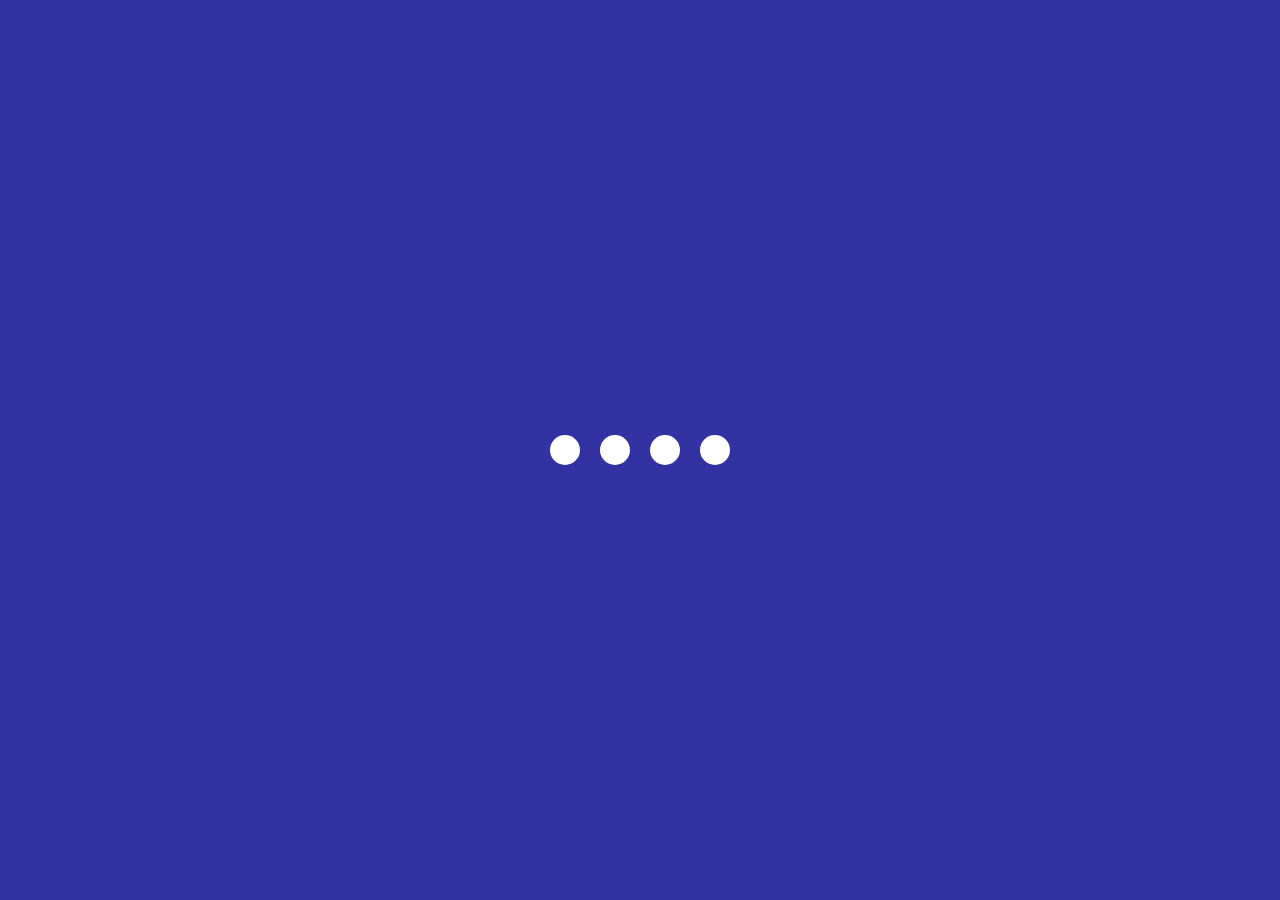
<file: 01. Creative-Loading-Animation/index.html>
<!DOCTYPE html>
<html lang="en">
  <head>
    <meta charset="UTF-8" />
    <meta name="viewport" content="width=device-width, initial-scale=1.0" />
    <title>Loading Animation</title>
    <link rel="stylesheet" href="style.css" />
  </head>
  <body>
    <div class="wrapper">
      <div class="loader">
        <div class="loading one"></div>
        <div class="loading two"></div>
        <div class="loading three"></div>
        <div class="loading four"></div>
      </div>
    </div>
  </body>
</html>
</file>
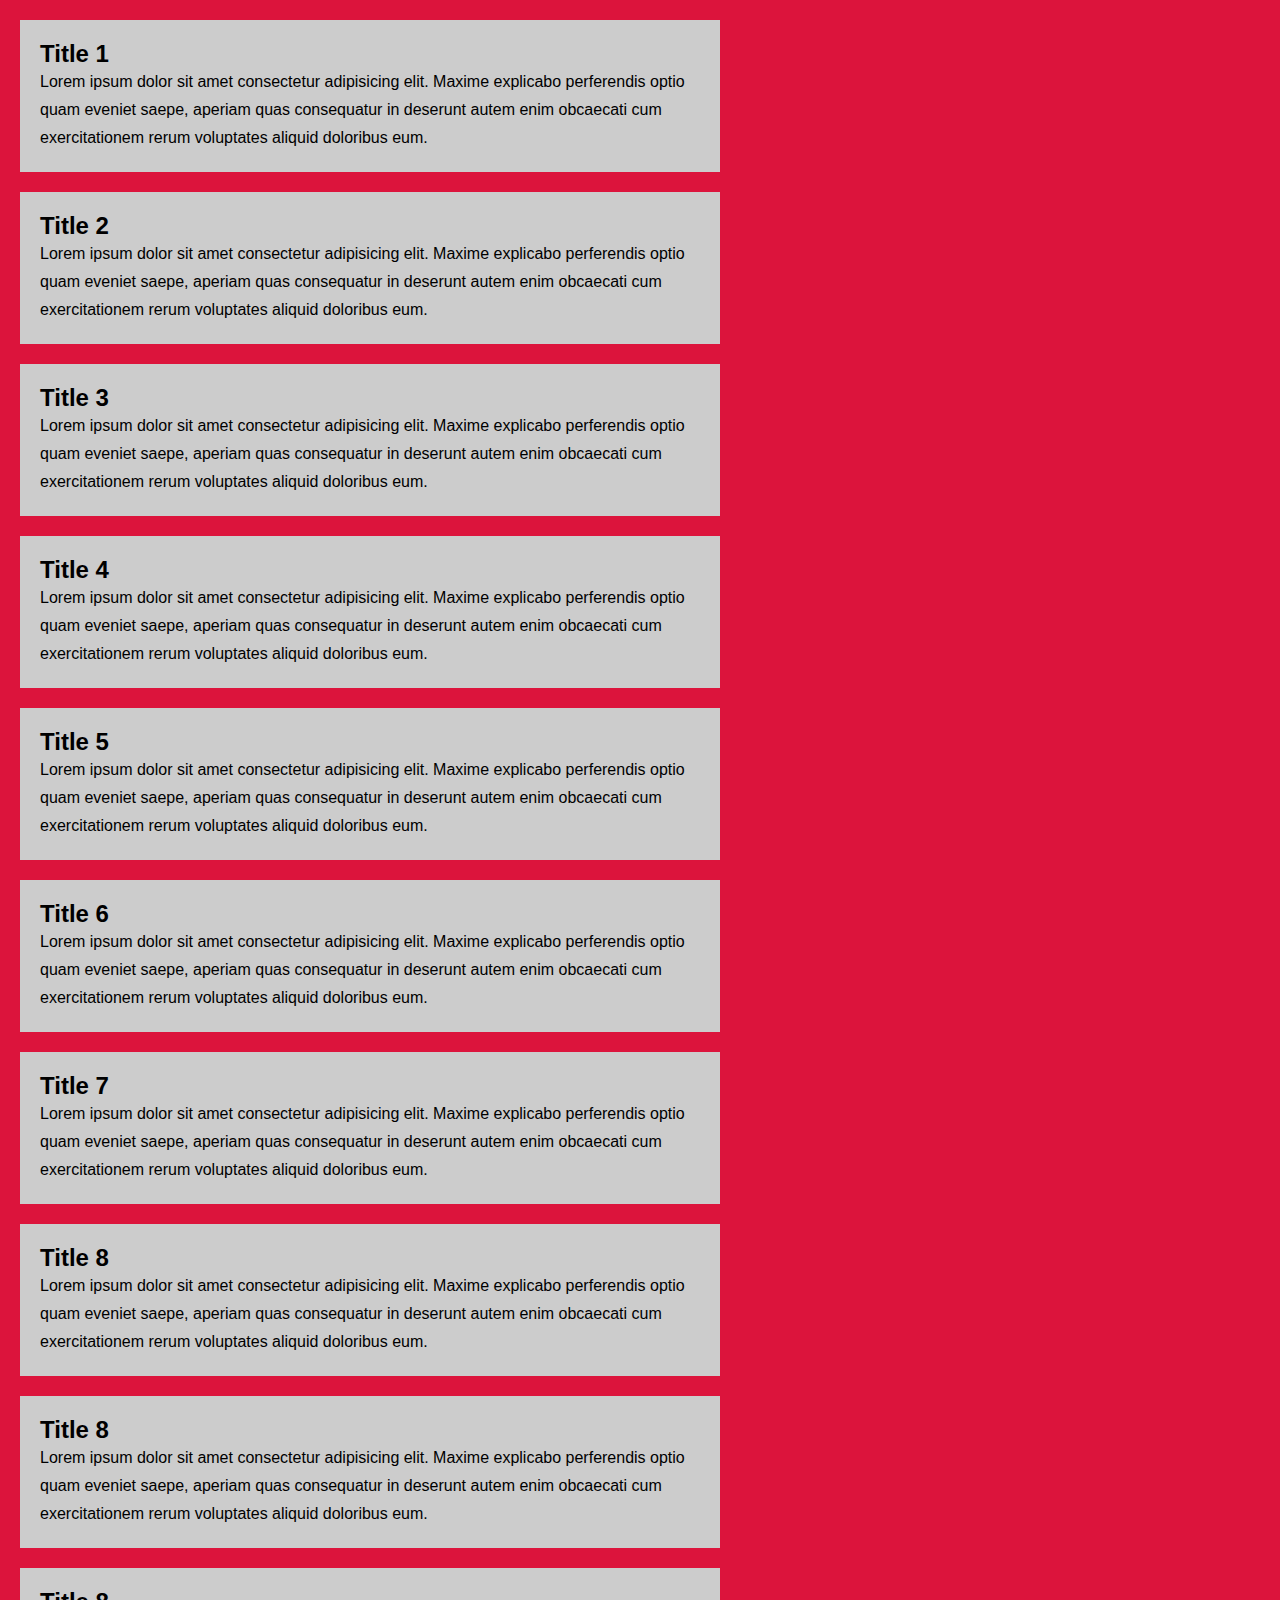
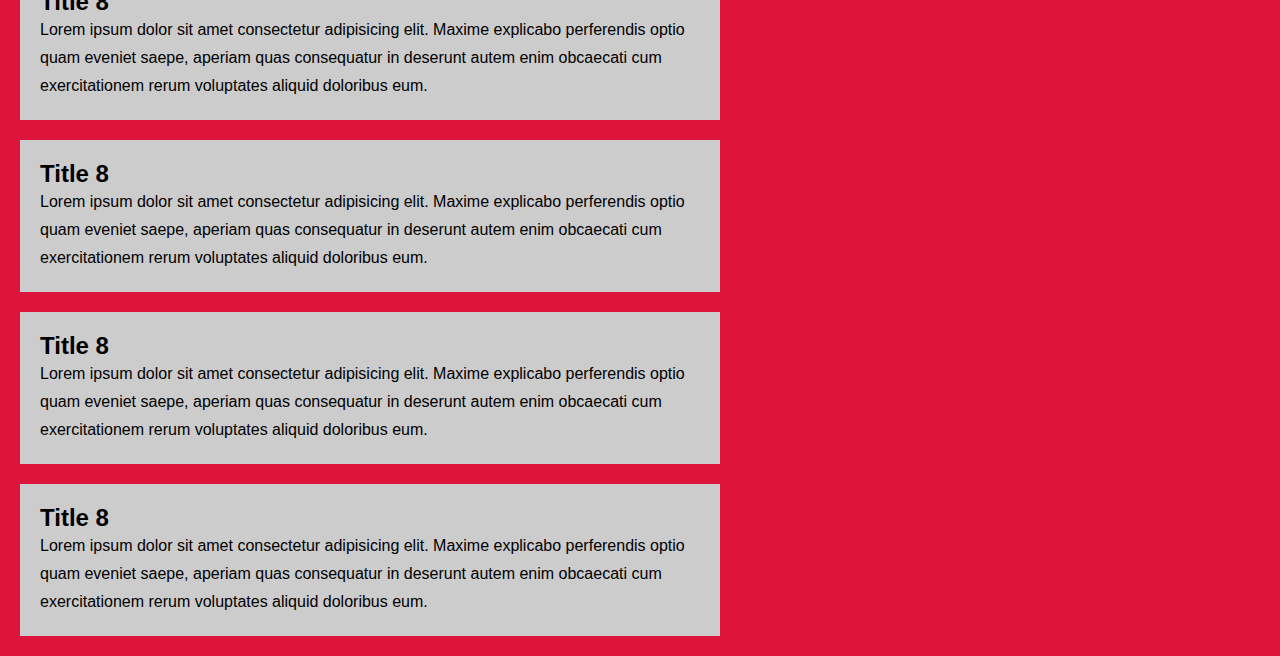
<file: 02. Custom-Scrollbar/index.html>
<!DOCTYPE html>
<html lang="en">
  <head>
    <meta charset="UTF-8" />
    <meta name="viewport" content="width=device-width, initial-scale=1.0" />
    <title>Custom Scrollbar</title>
    <link rel="stylesheet" href="style.css" />
  </head>
  <body>
    <section>
      <div class="card">
        <h2 class="card-title">Title 1</h2>
        <p>
          Lorem ipsum dolor sit amet consectetur adipisicing elit. Maxime
          explicabo perferendis optio quam eveniet saepe, aperiam quas
          consequatur in deserunt autem enim obcaecati cum exercitationem rerum
          voluptates aliquid doloribus eum.
        </p>
      </div>
      <div class="card">
        <h2 class="card-title">Title 2</h2>
        <p>
          Lorem ipsum dolor sit amet consectetur adipisicing elit. Maxime
          explicabo perferendis optio quam eveniet saepe, aperiam quas
          consequatur in deserunt autem enim obcaecati cum exercitationem rerum
          voluptates aliquid doloribus eum.
        </p>
      </div>
      <div class="card">
        <h2 class="card-title">Title 3</h2>
        <p>
          Lorem ipsum dolor sit amet consectetur adipisicing elit. Maxime
          explicabo perferendis optio quam eveniet saepe, aperiam quas
          consequatur in deserunt autem enim obcaecati cum exercitationem rerum
          voluptates aliquid doloribus eum.
        </p>
      </div>
      <div class="card">
        <h2 class="card-title">Title 4</h2>
        <p>
          Lorem ipsum dolor sit amet consectetur adipisicing elit. Maxime
          explicabo perferendis optio quam eveniet saepe, aperiam quas
          consequatur in deserunt autem enim obcaecati cum exercitationem rerum
          voluptates aliquid doloribus eum.
        </p>
      </div>
      <div class="card">
        <h2 class="card-title">Title 5</h2>
        <p>
          Lorem ipsum dolor sit amet consectetur adipisicing elit. Maxime
          explicabo perferendis optio quam eveniet saepe, aperiam quas
          consequatur in deserunt autem enim obcaecati cum exercitationem rerum
          voluptates aliquid doloribus eum.
        </p>
      </div>
      <div class="card">
        <h2 class="card-title">Title 6</h2>
        <p>
          Lorem ipsum dolor sit amet consectetur adipisicing elit. Maxime
          explicabo perferendis optio quam eveniet saepe, aperiam quas
          consequatur in deserunt autem enim obcaecati cum exercitationem rerum
          voluptates aliquid doloribus eum.
        </p>
      </div>
      <div class="card">
        <h2 class="card-title">Title 7</h2>
        <p>
          Lorem ipsum dolor sit amet consectetur adipisicing elit. Maxime
          explicabo perferendis optio quam eveniet saepe, aperiam quas
          consequatur in deserunt autem enim obcaecati cum exercitationem rerum
          voluptates aliquid doloribus eum.
        </p>
      </div>
      <div class="card">
        <h2 class="card-title">Title 8</h2>
        <p>
          Lorem ipsum dolor sit amet consectetur adipisicing elit. Maxime
          explicabo perferendis optio quam eveniet saepe, aperiam quas
          consequatur in deserunt autem enim obcaecati cum exercitationem rerum
          voluptates aliquid doloribus eum.
        </p>
      </div>
      <div class="card">
        <h2 class="card-title">Title 8</h2>
        <p>
          Lorem ipsum dolor sit amet consectetur adipisicing elit. Maxime
          explicabo perferendis optio quam eveniet saepe, aperiam quas
          consequatur in deserunt autem enim obcaecati cum exercitationem rerum
          voluptates aliquid doloribus eum.
        </p>
      </div>
      <div class="card">
        <h2 class="card-title">Title 8</h2>
        <p>
          Lorem ipsum dolor sit amet consectetur adipisicing elit. Maxime
          explicabo perferendis optio quam eveniet saepe, aperiam quas
          consequatur in deserunt autem enim obcaecati cum exercitationem rerum
          voluptates aliquid doloribus eum.
        </p>
      </div>
      <div class="card">
        <h2 class="card-title">Title 8</h2>
        <p>
          Lorem ipsum dolor sit amet consectetur adipisicing elit. Maxime
          explicabo perferendis optio quam eveniet saepe, aperiam quas
          consequatur in deserunt autem enim obcaecati cum exercitationem rerum
          voluptates aliquid doloribus eum.
        </p>
      </div>
      <div class="card">
        <h2 class="card-title">Title 8</h2>
        <p>
          Lorem ipsum dolor sit amet consectetur adipisicing elit. Maxime
          explicabo perferendis optio quam eveniet saepe, aperiam quas
          consequatur in deserunt autem enim obcaecati cum exercitationem rerum
          voluptates aliquid doloribus eum.
        </p>
      </div>
      <div class="card">
        <h2 class="card-title">Title 8</h2>
        <p>
          Lorem ipsum dolor sit amet consectetur adipisicing elit. Maxime
          explicabo perferendis optio quam eveniet saepe, aperiam quas
          consequatur in deserunt autem enim obcaecati cum exercitationem rerum
          voluptates aliquid doloribus eum.
        </p>
      </div>
    </section>
  </body>
</html>
</file>
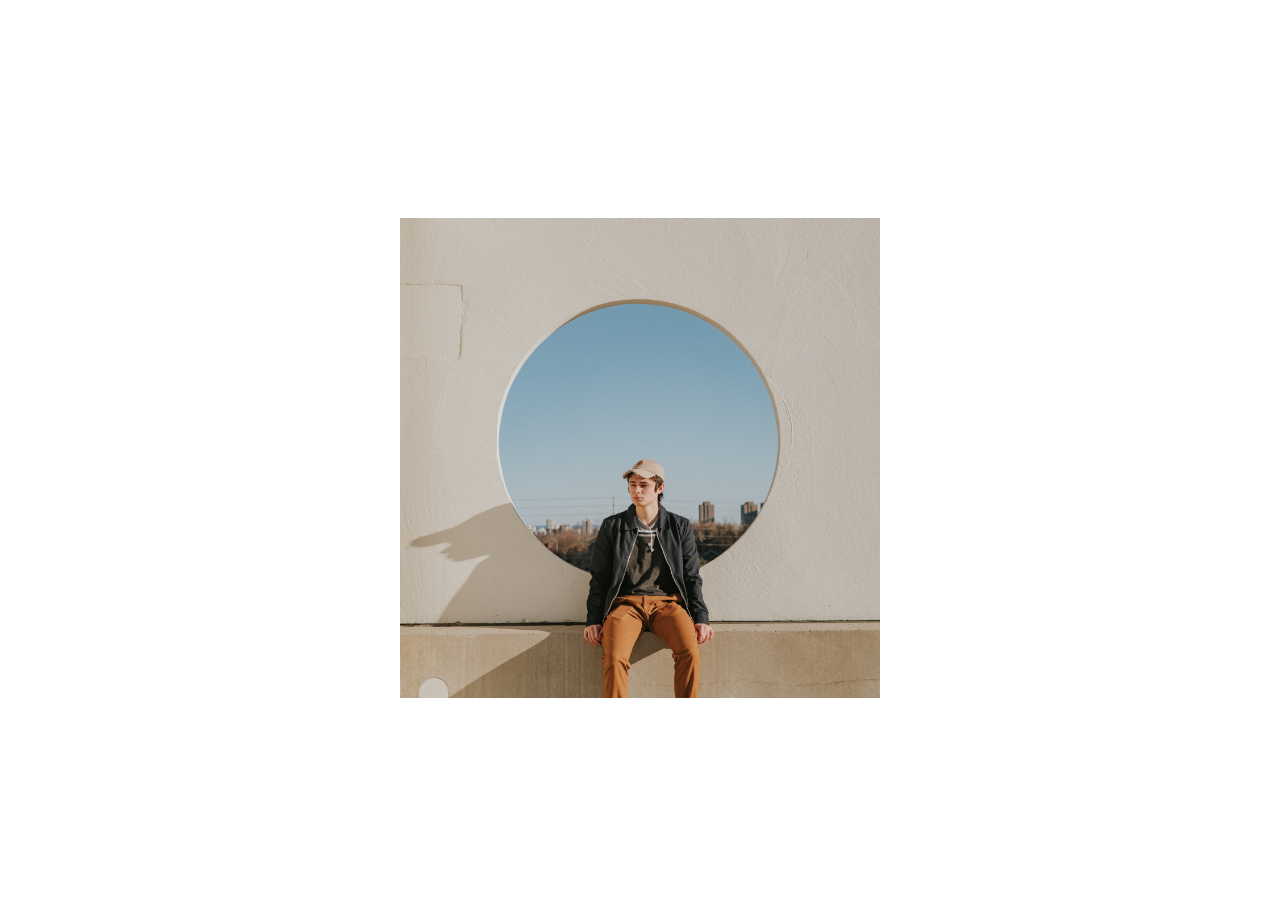
<file: 04. Creative Image Effect/01. Effect 1/index.html>
<!DOCTYPE html>
<html lang="en">
  <head>
    <meta charset="UTF-8" />
    <meta name="viewport" content="width=device-width, initial-scale=1.0" />
    <title>Effect 1</title>
    <link rel="stylesheet" href="style.css" />
  </head>
  <body>
    <section class="container">
      <img src="rayul-_M6gy9oHgII-unsplash.jpg" alt="" />
      <article class="content">
        <h1>Welcome To The Real World</h1>
        <h4>Lorem ipsum dolor sit amet consectetur adipisicing.</h4>
      </article>
    </section>
  </body>
</html>
</file>
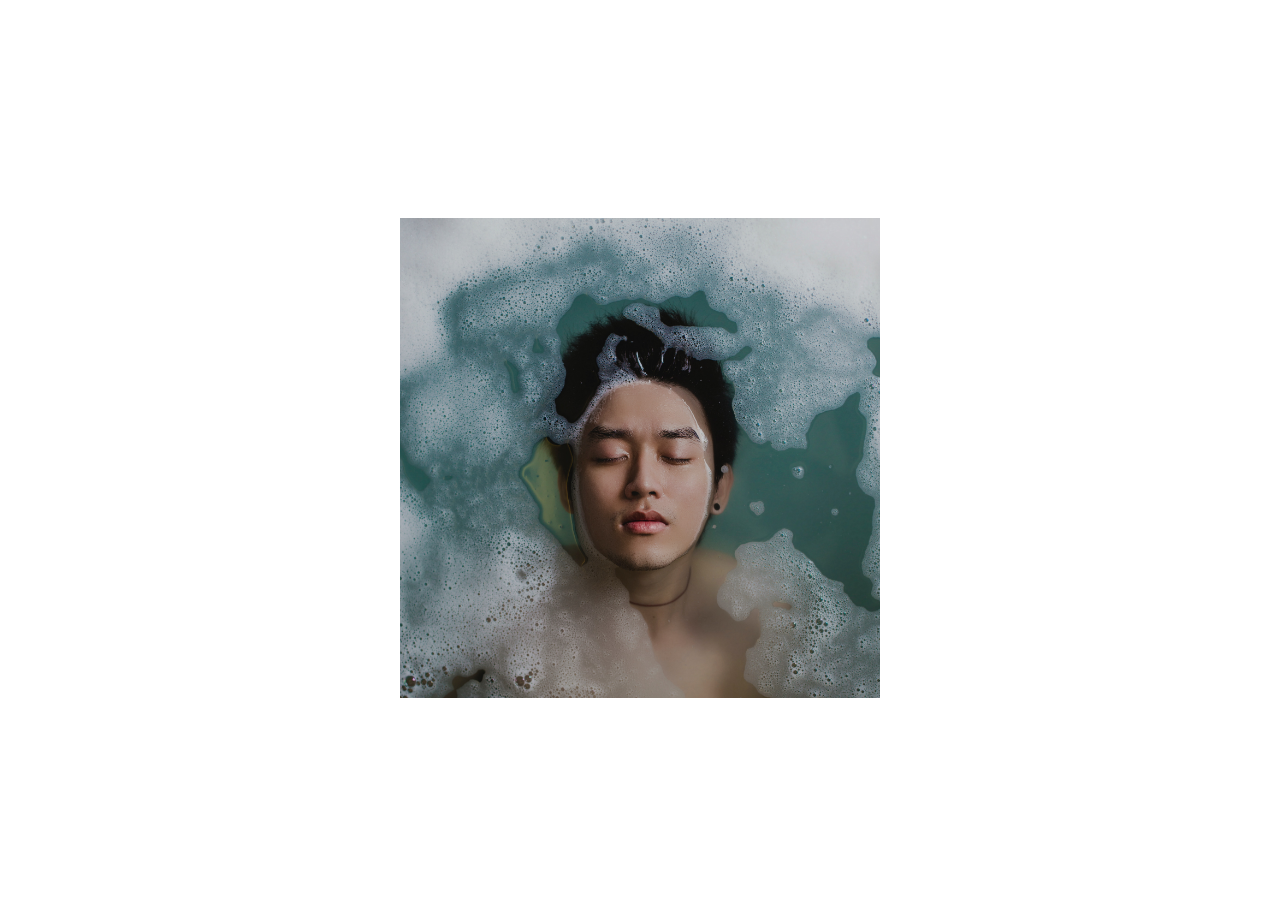
<file: 04. Creative Image Effect/02. Effect 2/index.html>
<html lang="en">
  <head>
    <meta charset="UTF-8" />
    <meta http-equiv="X-UA-Compatible" content="IE=edge" />
    <meta name="viewport" content="width=device-width, initial-scale=1.0" />
    <title>Effect 2</title>
    <link rel="stylesheet" href="style.css" />
  </head>
  <body>
    <section class="container">
      <img src="hisu-lee-2qvxIr_DXGo-unsplash.jpg" />
      <article class="content">
        <h1>Card Title 🔥</h1>
        <h4>Content Goes Here 🥂</h4>
      </article>
    </section>
  </body>
</html>
</file>
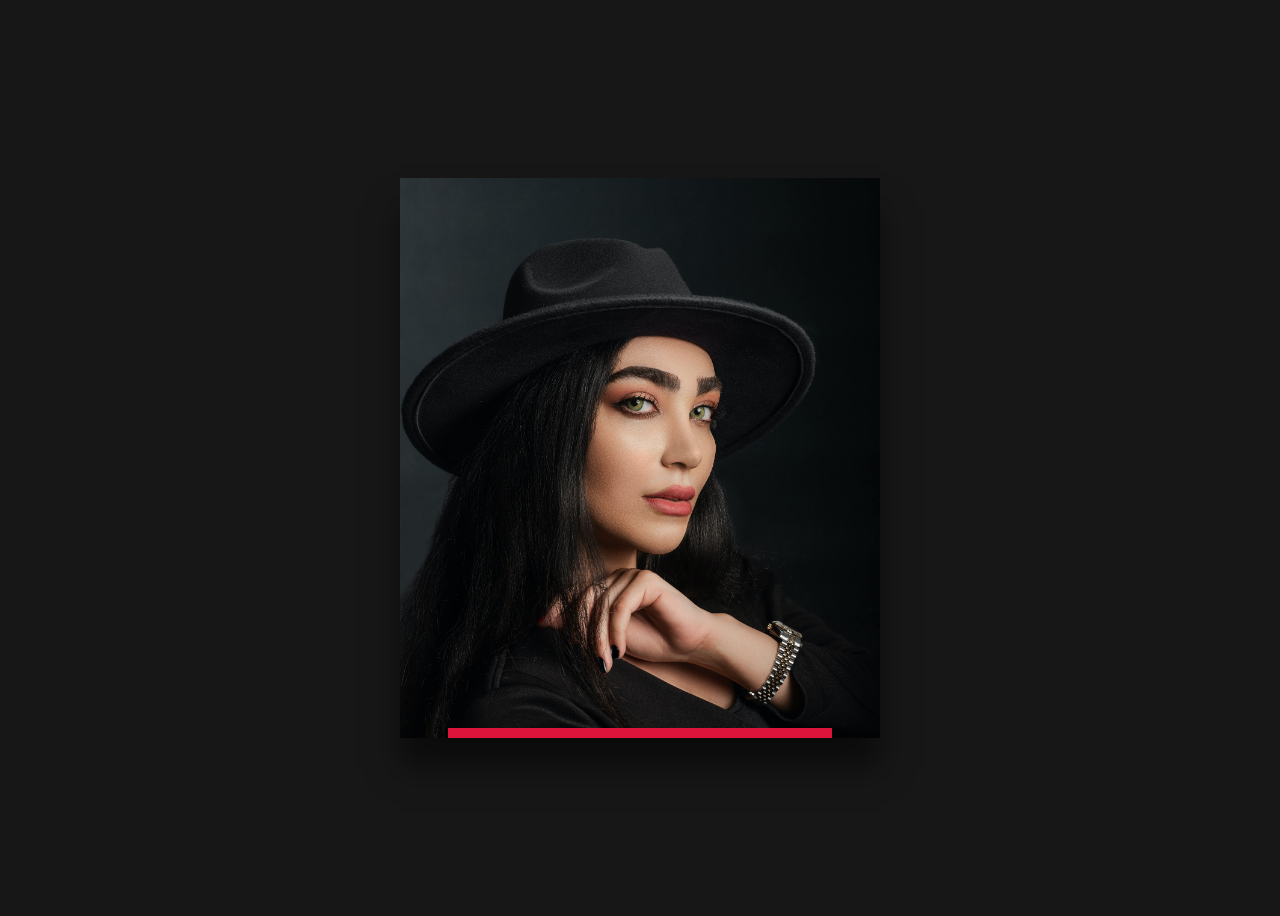
<file: 04. Creative Image Effect/03. Effect 3/index.html>
<html lang="en">
  <head>
    <meta charset="UTF-8" />
    <meta http-equiv="X-UA-Compatible" content="IE=edge" />
    <meta name="viewport" content="width=device-width, initial-scale=1.0" />
    <title>Effect 3</title>
    <link rel="stylesheet" href="style.css" />
  </head>
  <body>
    <section class="card">
      <div class="img-container">
        <img src="milad-shams-AxqT51VT8mw-unsplash.jpg" />
      </div>

      <section class="content">
        <h3>Card Title</h3>
        <p>
          Lorem ipsum dolor sit amet consectetur adipisicing elit. Ut rem
          nesciunt illo veniam mollitia harum ea.
        </p>
        <a href="">Learn More</a>
      </section>
    </section>
  </body>
</html>
</file>
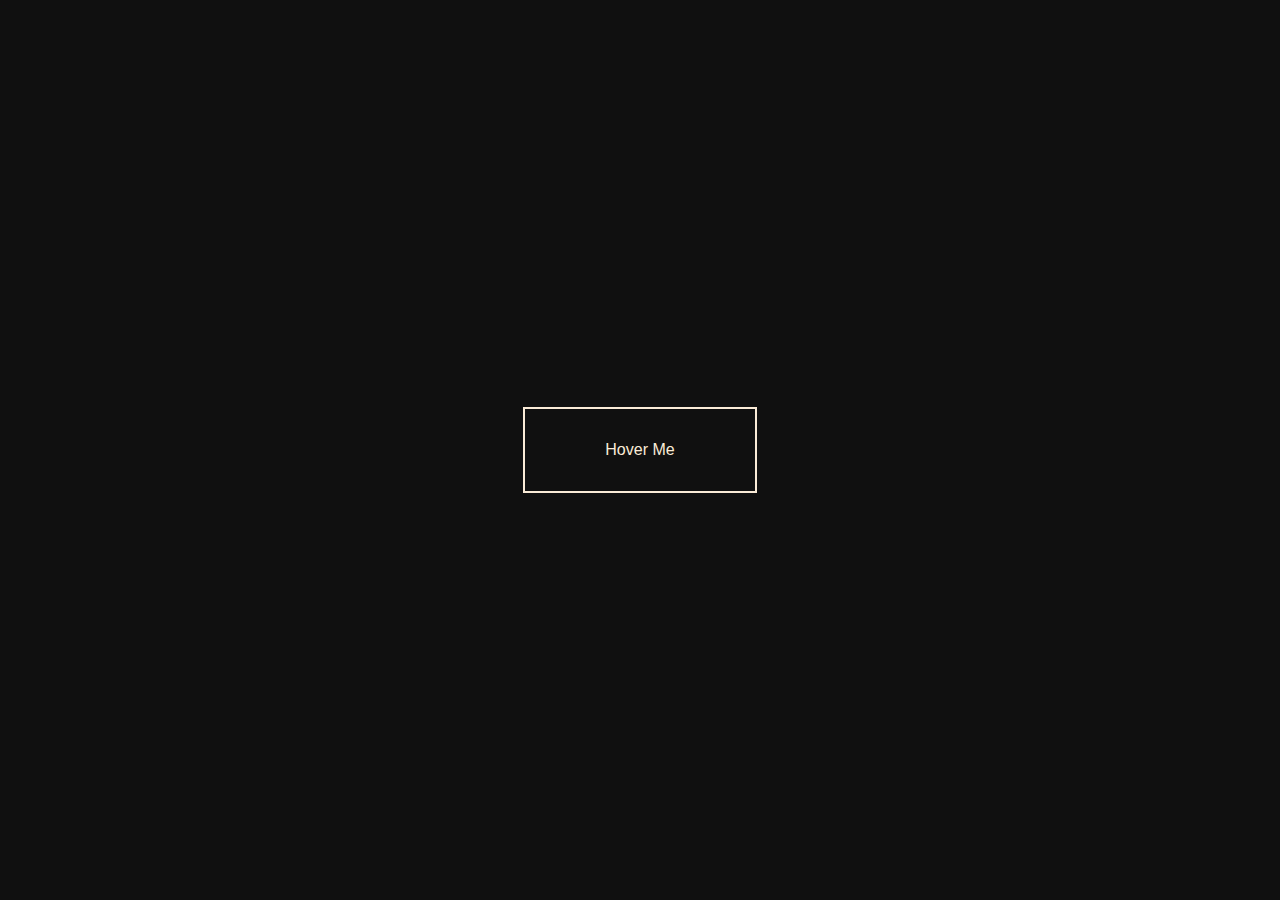
<file: 05. Top 5 Creative Button/btn 1/index.html>
<!DOCTYPE html>
<html lang="en">
  <head>
    <meta charset="UTF-8" />
    <meta name="viewport" content="width=device-width, initial-scale=1.0" />
    <title>Btn-1</title>
    <link rel="stylesheet" href="style.css" />
  </head>
  <body>
    <section class="container">
      <a href="">Hover Me</a>
    </section>
  </body>
</html>
</file>
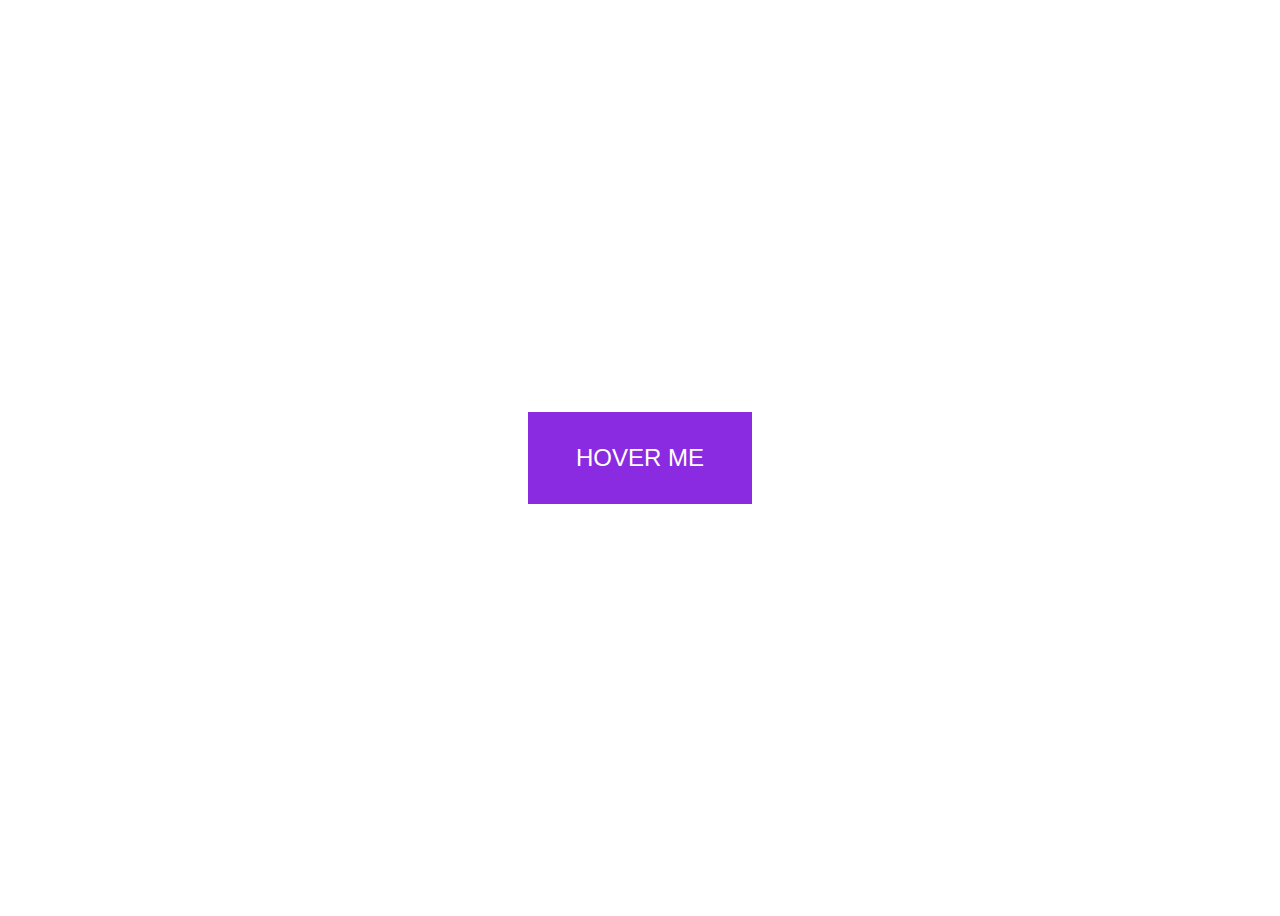
<file: 05. Top 5 Creative Button/btn 2/index.html>
<!DOCTYPE html>
<html lang="en">
  <head>
    <meta charset="UTF-8" />
    <meta name="viewport" content="width=device-width, initial-scale=1.0" />
    <title>Btn-2</title>
    <link rel="stylesheet" href="style.css" />
  </head>
  <body>
    <a href="">Hover Me</a>
  </body>
</html>
</file>
<file: 01. Creative-Loading-Animation/style.css>
* {
  margin: 0;
  padding: 0;
  box-sizing: border-box;
}

body {
  background: #00008bcd;
}

.wrapper {
  display: flex;
  justify-content: center;
  align-items: center;
  min-height: 100vh;
}

.wrapper .loader {
  display: flex;
  justify-content: space-evenly;
  padding: 0 20px;
}

.loader .loading {
  background: #fff;
  width: 30px;
  height: 30px;
  border-radius: 50%;
  margin: 0 10px;
  animation: load 0.8s ease infinite;
}

.loader .loading.one {
  animation-delay: 0.3s;
}

.loader .loading.two {
  animation-delay: 0.4s;
}

.loader .loading.three {
  animation-delay: 0.5s;
}

@keyframes load {
  0% {
    width: 30px;
    height: 30px;
  }
  50% {
    width: 20px;
    height: 20px;
  }
}
</file>
<file: 02. Custom-Scrollbar/style.css>
* {
  margin: 0;
  padding: 0;
  font-family: sans-serif;
  box-sizing: border-box;
}

body {
  background: crimson;
}

.card {
  background: #ccc;
  padding: 20px;
  margin: 20px;
  width: 700px;
  line-height: 28px;
  font-family: sans-serif;
}

/* scrollbar customization */
::-webkit-scrollbar {
  background: transparent;
  width: 10px;
}

::-webkit-scrollbar-thumb {
  background: linear-gradient(#21d4fd, #b721ff);
  border-radius: 100px;
}
</file>
<file: 04. Creative Image Effect/01. Effect 1/style.css>
body {
  height: 100vh;
  display: flex;
  justify-content: center;
  align-items: center;
  font-family: sans-serif;
}

.container {
  width: 30rem;
  height: 30rem;
  position: relative;
  overflow: hidden;
  cursor: pointer;
}

.container img {
  width: 100%;
  transition: all 1s;
}

.content {
  position: absolute;
  top: 0;
  left: 0;
  width: 100%;
  height: 100%;
  /* center the text */
  display: flex;
  flex-direction: column;
  align-items: center;
  justify-content: center;
  color: #fff;
  transition: all 1s;
  background: rgb(23, 23, 23);
  transform: translateX(-100%);
  cursor: pointer;
}

.container:hover .content {
  transform: translateX(0);
}

.container:hover img {
  transform: translateX(100%);
}
</file>
<file: 04. Creative Image Effect/02. Effect 2/style.css>
body {
  height: 100vh;
  display: flex;
  justify-content: center;
  align-items: center;
  font-family: sans-serif;
}

.container {
  width: 30rem;
  height: 30rem;
  position: relative;
  overflow: hidden;
}

.container img {
  width: 100%;
  transition: all 0.5s;
}

.content {
  position: absolute;
  bottom: 0;
  left: 0;
  height: 25%;
  width: 100%;
  /* center the content */
  display: flex;
  flex-direction: column;
  justify-content: center;
  align-items: center;
  color: #fff;
  transition: all 0.5s;
  background: rgb(23, 23, 23);
  transform: translateY(100%);
}

.container:hover .content {
  transform: translateY(0);
}

.container:hover img {
  transform: translateY(-30%);
}
</file>
<file: 04. Creative Image Effect/03. Effect 3/style.css>
body {
  background: rgb(23, 23, 23);
  height: 100vh;
  display: flex;
  justify-content: center;
  align-items: center;
  font-family: sans-serif;
}

.card {
  position: relative;
  width: 30rem;
  height: 35rem;
  background-color: black;
  box-shadow: 0px 30px 30px rgba(0, 0, 0, 0.5);
}

.content {
  position: absolute;
  bottom: 0px;
  width: 80%;
  height: 10px;
  background: crimson;
  left: 10%;
  text-align: center;
  transition: 0.5s;
  overflow: hidden;
  display: flex;
  flex-direction: column;
  justify-content: center;
  align-items: center;
}

h3 {
  font-size: 30px;
  text-transform: uppercase;
  margin: 25px;
  color: #fff;
}

p {
  width: 80%;
  margin: 10px auto;
  font-size: 18px;
  transition: 0.5s;
  opacity: 0;
  line-height: 25px;
  color: #fff;
}

a {
  text-decoration: none;
  background-color: black;
  color: #fff;
  padding: 10px 15px;
  display: inline-block;
  margin-top: 10px;
  transition: 0.5s;
  opacity: 0;
  line-height: 25px;
  color: #fff;
}

img {
  width: 100%;
  height: 100%;
  object-fit: cover;
  transition: 1s;
}

.card:hover .content {
  height: 100%;
  width: 100%;
  left: 0;
}

.card:hover p,
.card:hover a {
  opacity: 1;
  transition-delay: 0.5s;
}

.img-container {
  position: absolute;
  top: 0;
  left: 0;
  width: 100%;
  height: 100%;
  transition: 1s;
}

.card:hover img {
  opacity: 0;
}
</file>
<file: 05. Top 5 Creative Button/btn 1/style.css>
* {
  padding: 0;
  margin: 0;
  box-sizing: border-box;
}

.container {
  display: flex;
  justify-content: center;
  align-items: center;
  height: 100vh;
  background: rgb(16, 16, 16);
  font-family: sans-serif;
}

a {
  text-decoration: none;
  color: antiquewhite;
  border: 2px solid antiquewhite;
  overflow: hidden;
  position: relative;
  padding: 2rem 5rem;
  transition: all 1s;
}

a::before {
  content: "DOWNLOAD";
  font-weight: bold;
  color: #000;
  position: absolute;
  top: 0;
  left: 0;
  width: 100%;
  height: 100%;
  background: antiquewhite;
  transform: translateY(-100%);
  transition: all 1s;

  /* Center */
  display: flex;
  align-items: center;
  justify-content: center;
}

a:hover::before {
  transform: translateY(0);
}
</file>
<file: 05. Top 5 Creative Button/btn 2/style.css>
body {
  display: flex;
  justify-content: center;
  align-items: center;
  height: 100vh;
  font-family: sans-serif;
}

a {
  text-decoration: none;
  text-transform: uppercase;
  padding: 2rem 3rem;
  background-color: blueviolet;
  color: white;
  position: relative;
  font-size: 1.5rem;
}

a::before {
  content: "button";
  position: absolute;
  top: 0;
  left: 0;
  width: 100%;
  height: 100%;
  background: crimson;

  /* Center our content */

  display: flex;
  align-items: center;
  justify-content: center;

  /* rotation animation */
  transform: rotateX(270deg);
  transform-origin: top;
  transition: all 0.5s;
}

a::after {
  position: absolute;
  top: 0;
  left: 0;
  content: "button";
  width: 100%;
  height: 100%;
  background: rgb(14, 231, 14);
  display: flex;
  align-items: center;
  justify-content: center;
  transform: rotateX(270deg);
  transform-origin: top;
  transition: all 0.5s;
  transition-delay: 0.25s;
}

a:hover::before,
a:hover::after {
  transform: rotateX(0);
}
</file>
